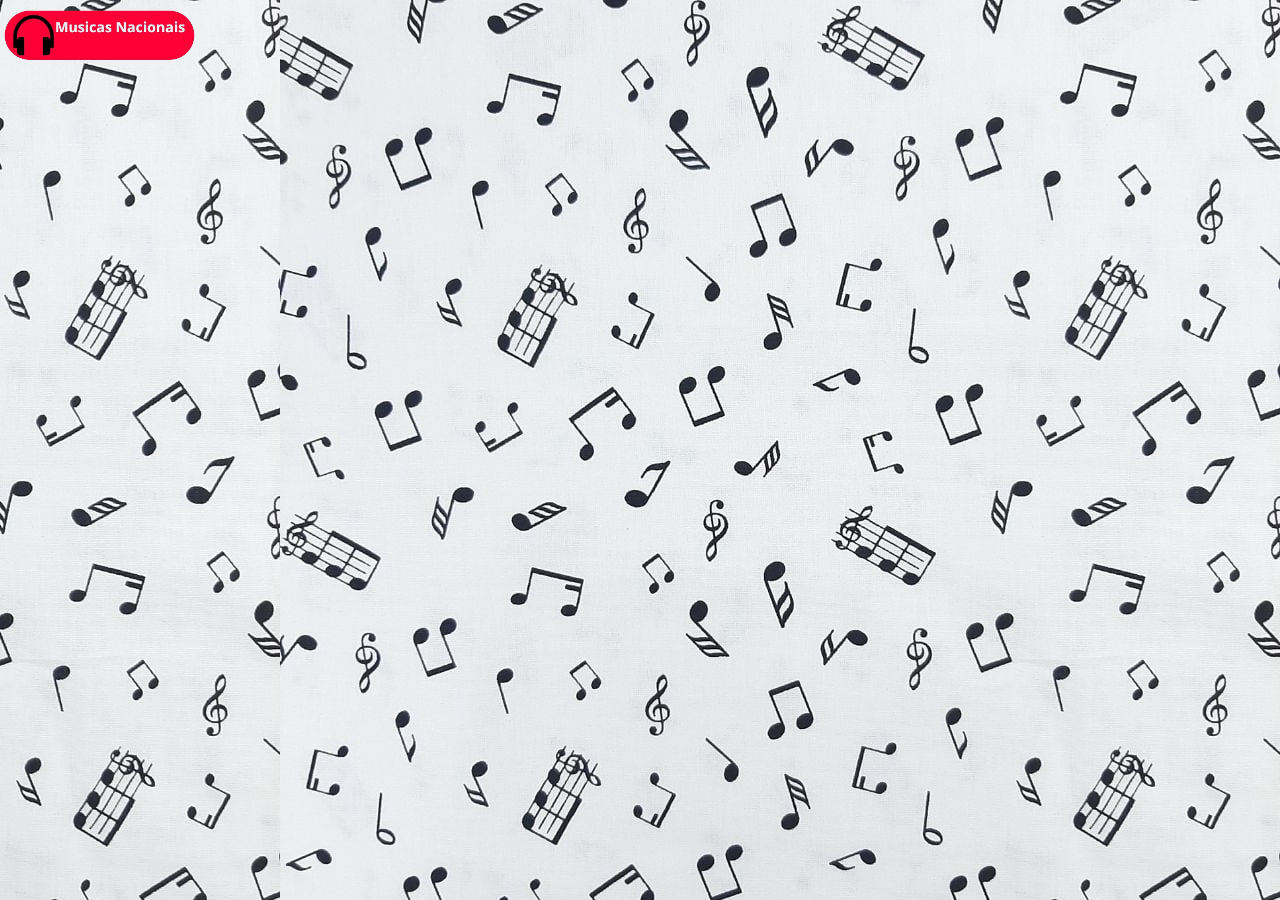
<file: funk.html>
<!DOCTYPE html>
<html lang="pt-br">
<head>
    <meta charset="UTF-8">
    <meta http-equiv="X-UA-Compatible" content="IE=edge">
    <meta name="viewport" content="width=device-width, initial-scale=1.0">
    <link rel="stylesheet" href="public/css/index.css">
    <link rel="stylesheet" href="public/css/all-musica.css">
    <link rel="stylesheet" href="public/css/header.css">
    <title>funk</title>
</head>
<body>
    <a href="index.html" class="logo-voltar">
        <img src="public/imagens/Voltar-removebg.png" alt="Logo voltar" width="200px">
</body>
</html>
</file>
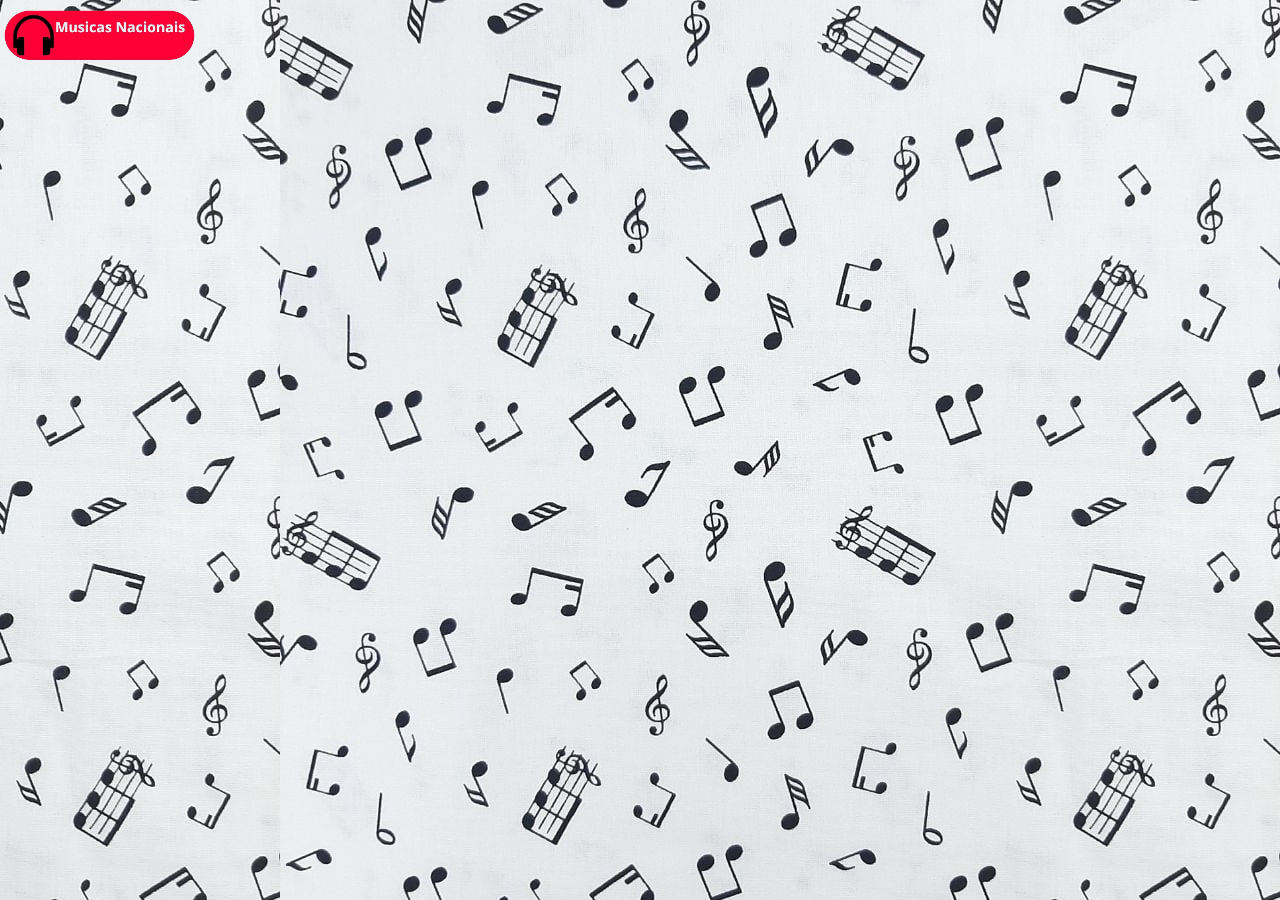
<file: sertanejo.html>
<!DOCTYPE html>
<html lang="pt-br">
    <head>
        <meta charset="UTF-8">
        <meta http-equiv="X-UA-Compatible" content="IE=edge">
        <meta name="viewport" content="width=device-width, initial-scale=1.0">
        <link rel="stylesheet" href="public/css/all-musica.css">
        <link rel="stylesheet" href="public/css/header.css">
        <link rel="stylesheet" href="public/css/sertanejo.css">
        <link rel="stylesheet" href="public/css/index.css">
        <title>Sertanejo</title>
    </head>
    <body>
        <a href="index.html" class="logo-voltar">
            <img src="public/imagens/Voltar-removebg.png" alt="Logo voltar" width="200px">
            <section>
                
            </section>

    </body>
    </html>
</file>
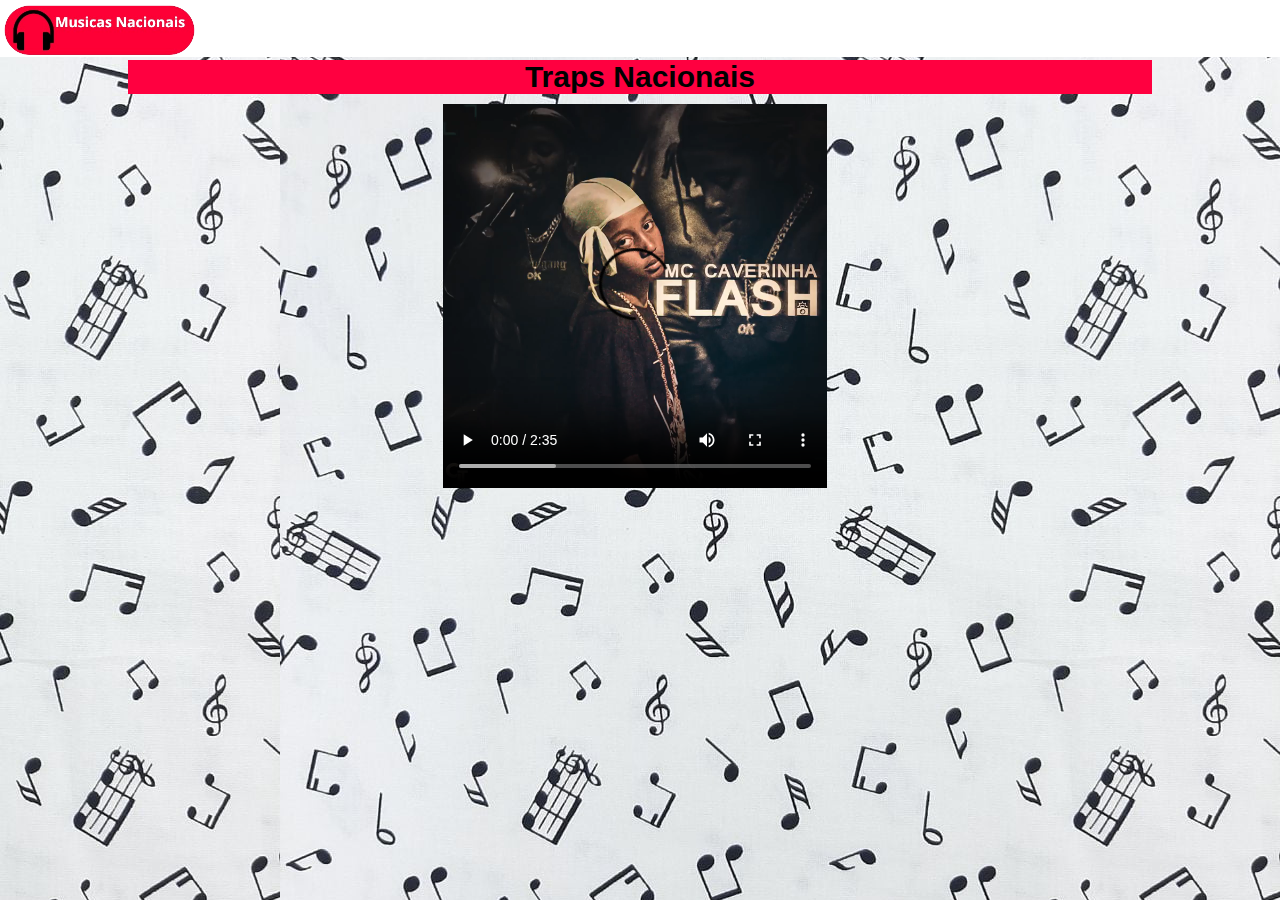
<file: trap.html>
<!DOCTYPE html>
<html lang="pt-br">
    <head>
        <meta charset="UTF-8">
        <meta http-equiv="X-UA-Compatible" content="IE=edge">
        <meta name="viewport" content="width=device-width, initial-scale=1.0">
        <link rel="stylesheet" href="public/css/index.css">
        <link rel="stylesheet" href="public/css/all-musica.css">
        <link rel="stylesheet" href="public/css/header.css">
        <link rel="stylesheet" href="public/css/trap.css">
        <title>Trap</title>
    </head>
        <body>
            <header>
                <section>    
                    <div class="back-trap">
                        <a href="index.html" class="logo-voltar">
                            <img src="public/imagens/Voltar-removebg.png" alt="Logo voltar" width="200px";  />
                        </a>
                    </div>
                        <h1 class="titulo-trap">Traps Nacionais</h1 width="50%">
                    <div class="header-menu"></div>
                </section>
            </header>
            <main>
                <section>    
                    <video width="30%" height="30%" controls="controls">
                        <source class="linha1" src="public/videos/Flash.mp4" type="video/mp4">
                    </video>
                </section>
            </main>
        </body>
</html>
</file>
<file: public/css/index.css>
a {
    font-family: Verdana;
    font-weight: 600;
}

video, source {
    display: block;
    margin-left: auto;
    margin-right: auto;
    padding: 10px 10px 10px 0;

}

.texto-musica {
    color: rgb(250, 0, 62);
    text-align: center;
}

.texto-musica {
    font-weight: 600;
    background-color: rgb(255, 255, 255);
}

.menu {
    text-align: center;
}

.menu-item {
    list-style-type: none;
    display: inline-block;
    padding: 1px 20px 35px 35px;
}

.voltar {
    display: block;
    padding: 0px 50px 50px 0px; 
}
</file>
<file: public/css/all-musica.css>
/* Estilos de todo o site */

body {
    background-image: url(background.png);
    /*background-repeat: no-repeat;*/
    background-position: right top;
    font-family: sans-serif;
    margin-top: 5px;
    margin-bottom: 5px;
    margin-right: 0px;
    margin-left: 0px;
   /* border-style: solid;
    border-width: 2px;*/
}
</file>
<file: public/css/header.css>
/*.inicio {
    display: block;
    padding: 20px 25px; 
}*/

/*header nav ul {
    padding: 0;
    text-align: center;
}*/

/*header nav ul li {
    display: inline-block;
    margin-right: 35px;
}*/

/*.menu li a {
    text-decoration: none;
    color: #ff0052;
}*/


.imagens-logo  {
   text-align: center;
   padding: 60px 10px 10px 10px;
   text-decoration: none;
}

.back{
    padding: 0px 50px 0px 10px;
    width: 100%;
    height: 60px;
    background-color: #ffffff;
    position: fixed;
    top: 0;
}

.back-trap{
    /*padding: 0px 50px 0px 10px;*/
    width: 100%;
    height: 57px;
    background-color: #ffffff;
    position: fixed;
    top: 0;
}
</file>
<file: public/css/sertanejo.css>
nav, ul, li, a {
    display: inline;
}

.img-aud-sertanejo {
    text-align: center;
    border-style: solid;
    border-width: medium;
}
</file>
<file: public/css/trap.css>
/*main, video, source {
    width: 300px;
    height: 200px;
    padding: 50px 50px 85px 10px;;
}*/

body {
    background-color: rgb(231, 231, 231);
    margin-top: 60px;
    margin-bottom: 0;
    margin-right: 0;
    margin-left: 0px;
}

.titulo-trap {
    text-align: center;
    font-size: 30px;
    padding: 0px 0px 0px 0px;
    background: fixed;
    background-color: rgb(255, 0, 64);
    width: 80%;
    margin: auto;
}
</file>
